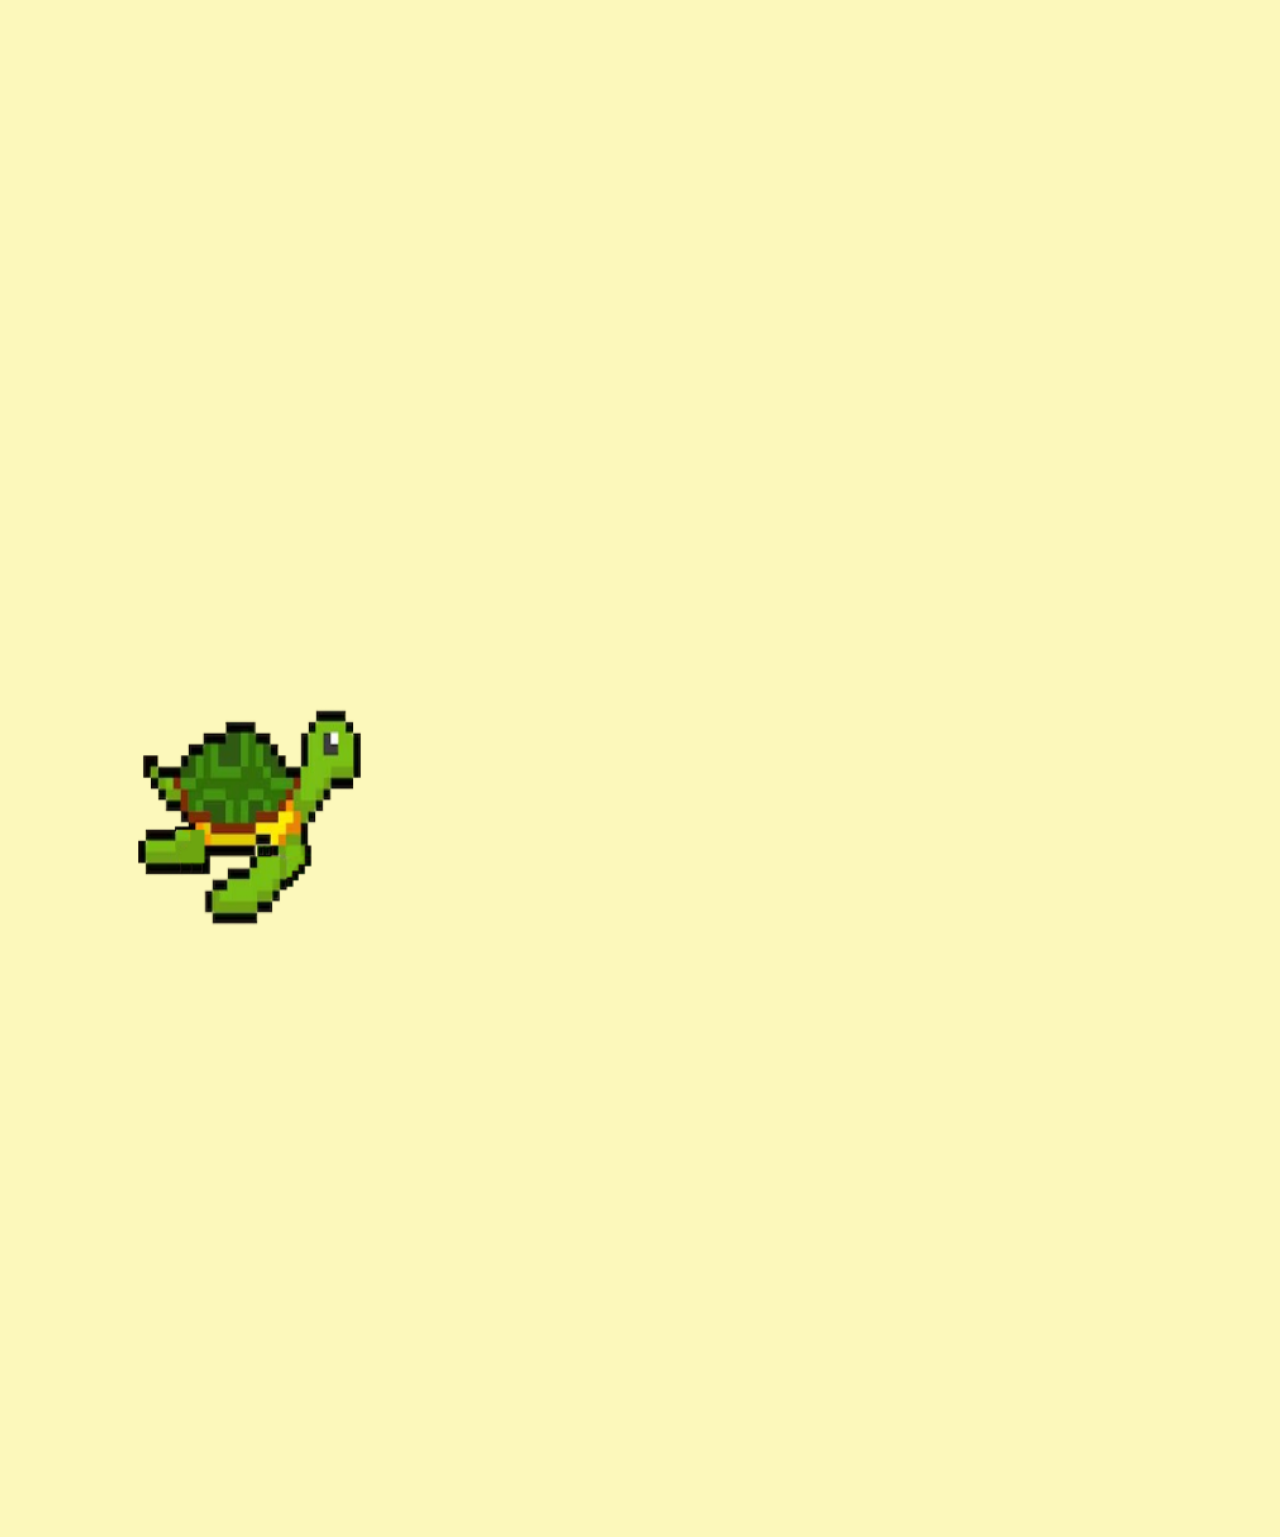
<file: index.html>
<!DOCTYPE html>
<html lang="pt">
<head>
    <meta charset="UTF-8">
    <meta name="viewport" content="width=device-width, initial-scale=1.0">
    <link rel="stylesheet" href="estilo.css">
    <title>Document</title>
</head>
<body>
    <canvas id="canvas" width="1000" height="1200"></canvas>
    <script src="scriptTartaruga.js"></script>
    <div id="div" style="display: flex; justify-content: center; align-items: center;"></div>
</body>
</html>
</file>
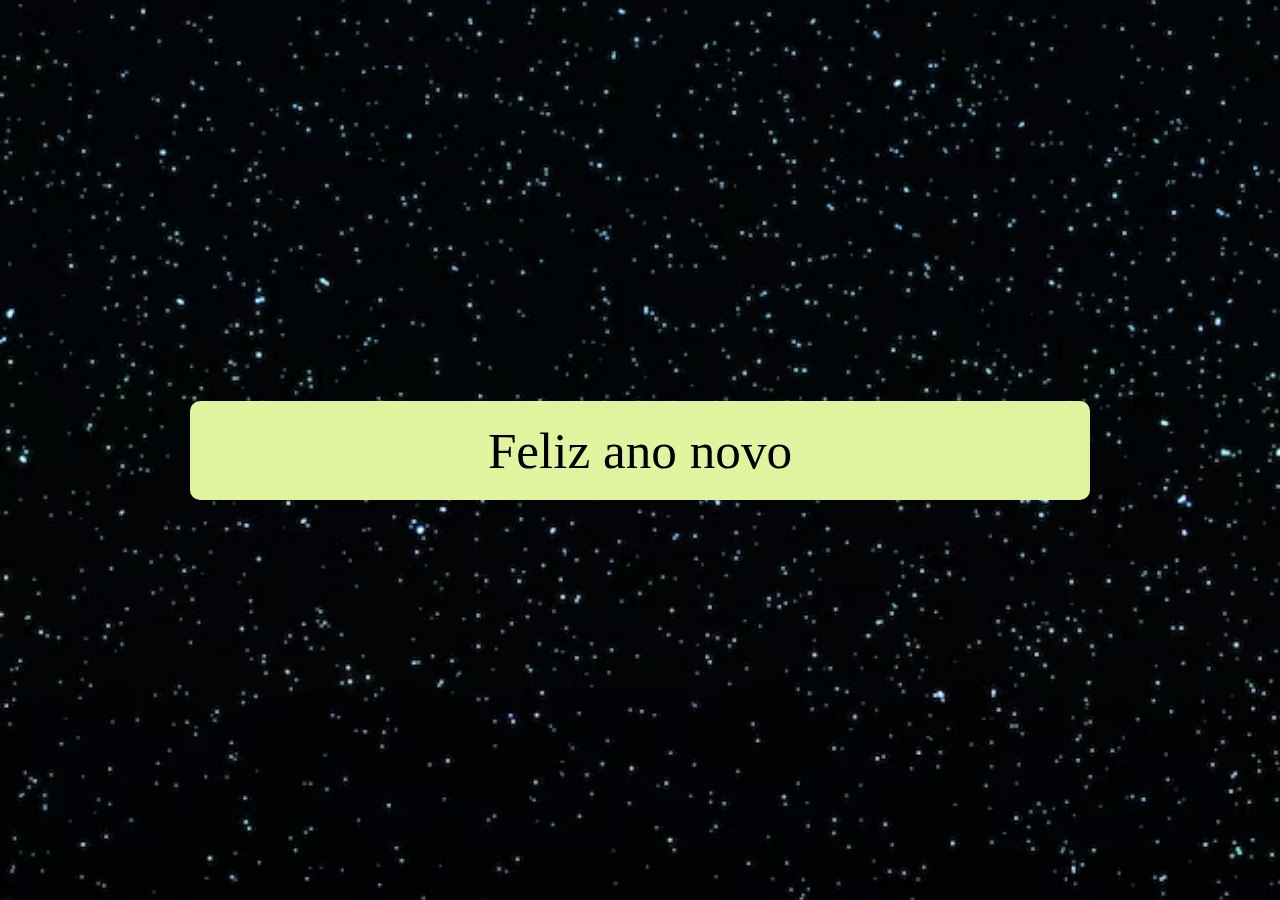
<file: mensagem.html>
<!DOCTYPE html>
<html lang="pt">
<head>
    <meta charset="UTF-8">
    <meta name="viewport" content="width=device-width, initial-scale=1.0">
    <title>Document</title>
    <style>
        /* Reset básico */
        * {
            margin: 0;
            padding: 0;
            box-sizing: border-box;
        }

        body {
            display: flex; 
            justify-content: center; 
            align-items: center;
            background-image: url('ceuEstrela.png');
            background-size: cover;
            height: 100vh; /* Garante que o body ocupe a tela inteira */
        }

        #folha {
            color: black;
            font-family: Georgia, 'Times New Roman', Times, serif;
            font-size: 4vw; /* A fonte será responsiva e se ajustará conforme a largura da tela */
            background-color: #e1f39f; 
            width: 80%; /* A largura será 80% da tela */
            max-width: 900px; /* Tamanho máximo para a largura da div */
            height: auto; /* A altura será ajustada automaticamente conforme o conteúdo */
            text-align: center;
            padding: 20px; /* Aumentei o padding para que o texto fique mais espaçado */
            border-radius: 10px;
            word-wrap: break-word; /* Quebra de palavras longas */
            overflow-wrap: break-word; /* Para garantir que palavras longas sejam quebradas */
            white-space: pre-wrap; /* Garante que o texto seja exibido corretamente, respeitando quebras de linha */
        }
        
    </style>
</head>
<body>
    <pre id="folha"></pre>

    <script>
        const texto = `Feliz ano novo, Marietti!✨
    Obrigada por ter sido a 
    melhor coisa que me 
    ocorreu em 2024.
    Obrigada por cada 
    momento que passamos 
    juntas.
    Quero que esse ano que 
    está iniciando agora 
    seja repleto de alegria 
    para você, pois você 
    merece muito. 
    Você é uma pessoa 
    incrível, inteligente, 
    linda, engraçada,
    legal.... Na verdade, 
    tudo isso é pouco para
    te descrever. Nunca 
    duvide disso.
    Espero que você tenha 
    gostado rs.♡
    Com carinho, Rafaelly.`

        let indice = 0
        const elemento = document.getElementById("folha")
        function escrever(){
            if (indice < texto.length){
                elemento.textContent += texto[indice]
                indice++
                setTimeout(escrever , 50)
            }
        }
        escrever()
    </script>
</body>
</html>
</file>
<file: estilo.css>
canvas{
    width: 100%;
    /* height: 100%; */
}

body{
    background-color: #fcf8bb;
}
</file>
